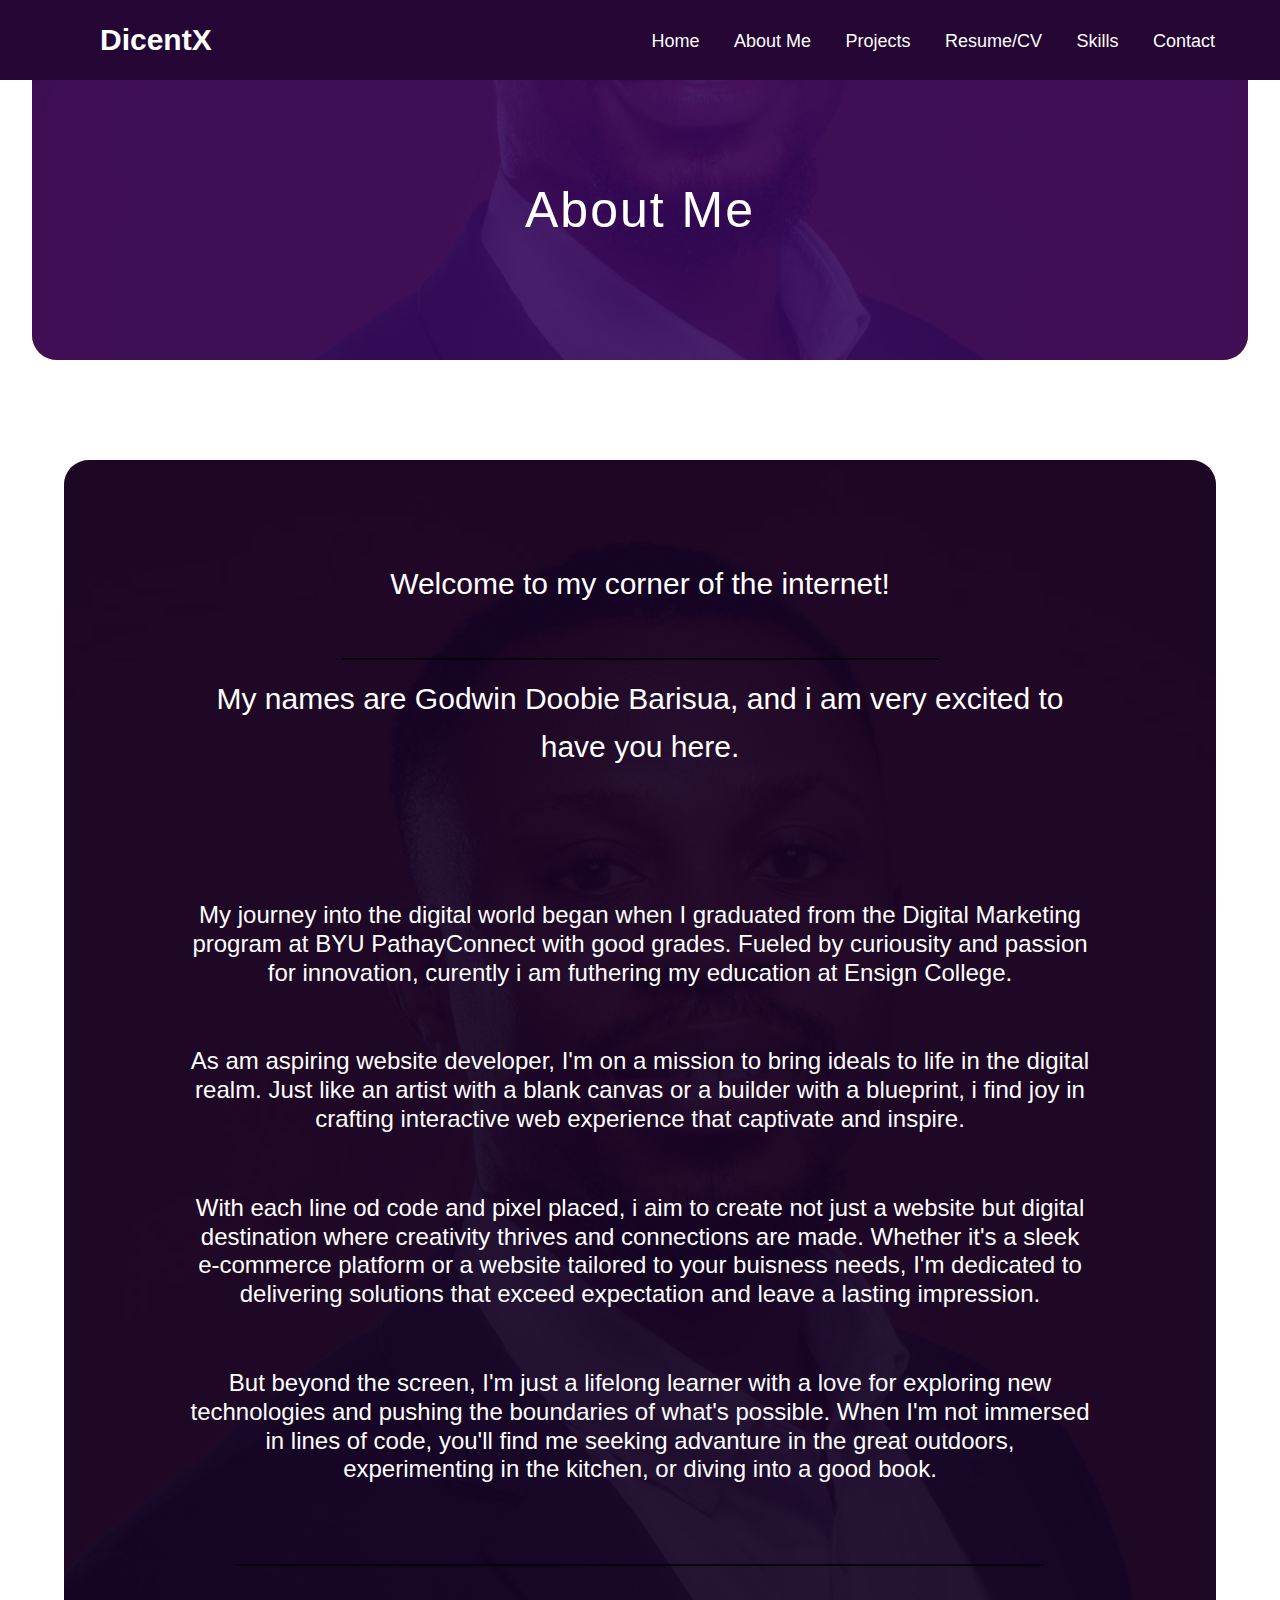
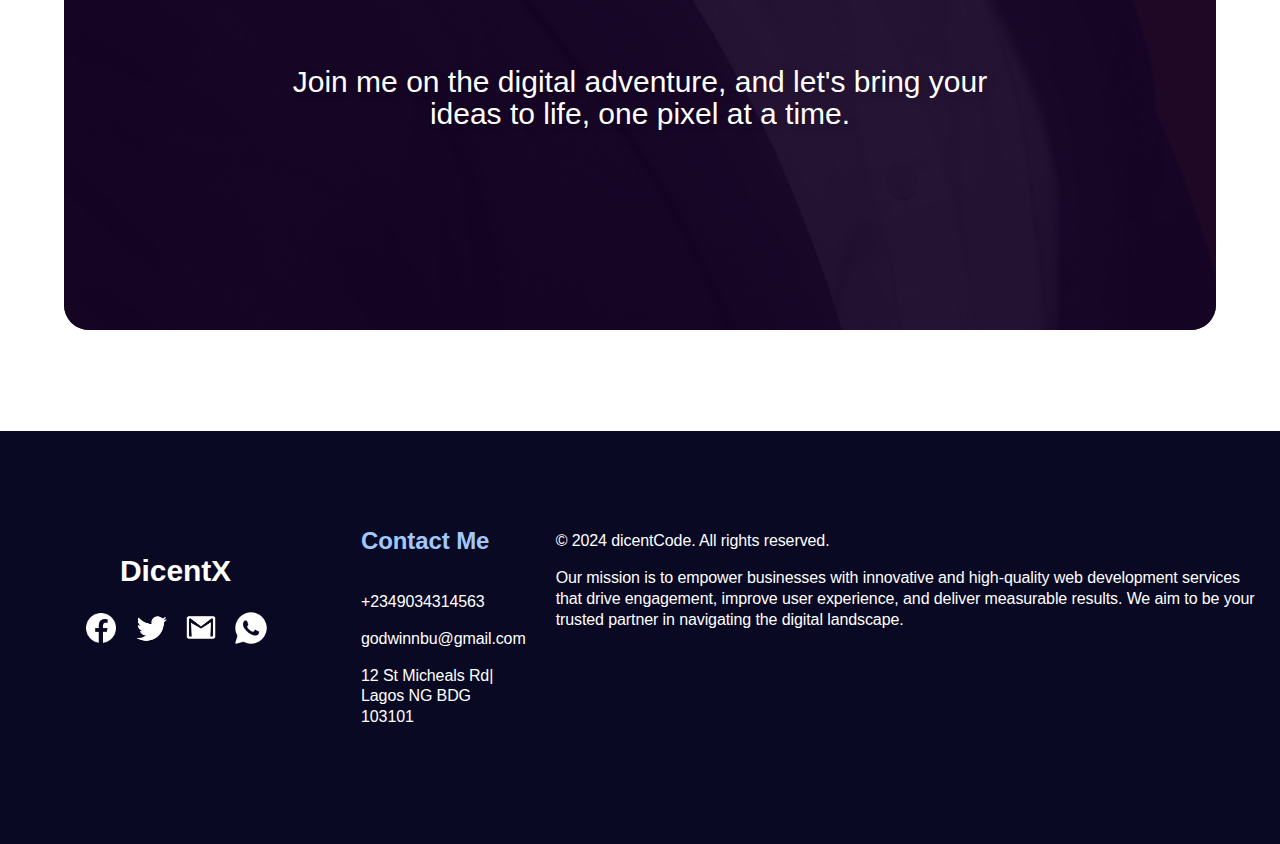
<file: about me.html>
<!DOCTYPE html>
<html lang="en">
<head>
    <meta charset="UTF-8">
    <meta name="viewport" content="width=device-width, initial-scale=1.0">
    <link rel="stylesheet" href="styles.css">
    <title>About Me</title>
</head>
<body>
    <nav>
        <input type="checkbox" id="check">
        <label for="check">
          <img src="images/icons8-menu-50.png" class="checkbtn">
        </label>
        
        <label class="logo">DicentX</label>
        <ul class="menu active">
          <li class="nav-menu">
            <a href="index.html">Home</a>
          </li>
          <li class="nav-menu">
            <a href="about me.html">About Me</a>
          </li>
          <li class="nav-menu">
            <a href="portfolio.html">Projects</a>
          </li>
          <li class="nav-menu">
            <a href="resume.html">Resume/CV</a>
          </li>
          <li class="nav-menu">
            <a href="skills.html">Skills</a>
          </li>
          <li class="nav-menu">
            <a href="contacts.html">Contact</a>
          </li>
        </ul>
      </nav>
      <div id="about-heading">
        <div class="overlay">
            <h1>About Me</h1>
        </div>
      </div>
      <div id="about-me-text">
        <div class="overlay">
            <div class="about-hero">
                <h5>Welcome to my corner of the internet!<br><hr>My names are Godwin Doobie Barisua, and i am very excited to have you here.</h5>
                
            </div>
            <div class="about-child">
                <p>My journey into the digital world began when I graduated from the Digital Marketing program at BYU PathayConnect with good grades. Fueled by curiousity and passion for innovation, curently i am futhering my education at Ensign College.</p>
                <p>As am aspiring website developer, I'm on a mission to bring ideals to life in the digital realm. Just like an artist with a blank canvas or a builder with a blueprint, i find joy in crafting interactive web experience that captivate and inspire.</p>
                <p>With each line od code and pixel placed, i aim to create not just a website but digital destination where creativity thrives and connections are made. Whether it's a sleek e-commerce platform or a website tailored to your buisness needs, I'm dedicated to delivering solutions that exceed expectation and leave a lasting impression.</p>
                <p>But beyond the screen, I'm just a lifelong learner with a love for exploring new technologies and pushing the boundaries of what's possible. When I'm not immersed in lines of code, you'll find me seeking advanture in the great outdoors, experimenting in the kitchen, or diving into a good book.</p>
                <hr>
                <h5>Join me on the digital adventure, and let's bring your ideas to life, one pixel at a time.</h5>
            </div>
        </div>
      </div>
      <footer id="Contact">
        <div class="foot-case first">
          <label class="logo foot-logo">DicentX</label>
          <ul>
            <li>
              <a href="https://web.facebook.com/profile.php?id=100074718063297"><img class="foot-icon" src="images/icons8-facebook-50.png" alt="facebook logo"></a>
            </li>
            <li>
              <a href="https://x.com/Factorstarblog"><img class="foot-icon" src="images/icons8-twitter-64.png" alt="twitter logo"></a>
            </li>
            <li>
              <a href="godwinnbu@gmail.com"><img class="foot-icon" src="images/icons8-gmail-64.png" al="gmail icon"></a>
            </li>
            <li>
              <a href="https://wa.me/+2349034314563"><img class="foot-icon" src="images/icons8-whatsapp-50.png" alt="whatsApp logo"></a>
            </li>
          </ul>
        </div>
        <div class="foot-case">
          <h5>Contact Me</h5>
          <p>+2349034314563</p>
          <p>godwinnbu@gmail.com</p>
          <p>12 St Micheals Rd| Lagos NG BDG 103101</p>
          </div>
        <div class="foot-case">
          <p>&copy; 2024 dicentCode. All rights reserved.</p>
          <p>Our mission is to empower businesses with innovative and high-quality web development services that drive engagement, improve user experience, and deliver measurable results. We aim to be your trusted partner in navigating the digital landscape.</p>
        </div>
      </footer>
</body>
</html>
</file>
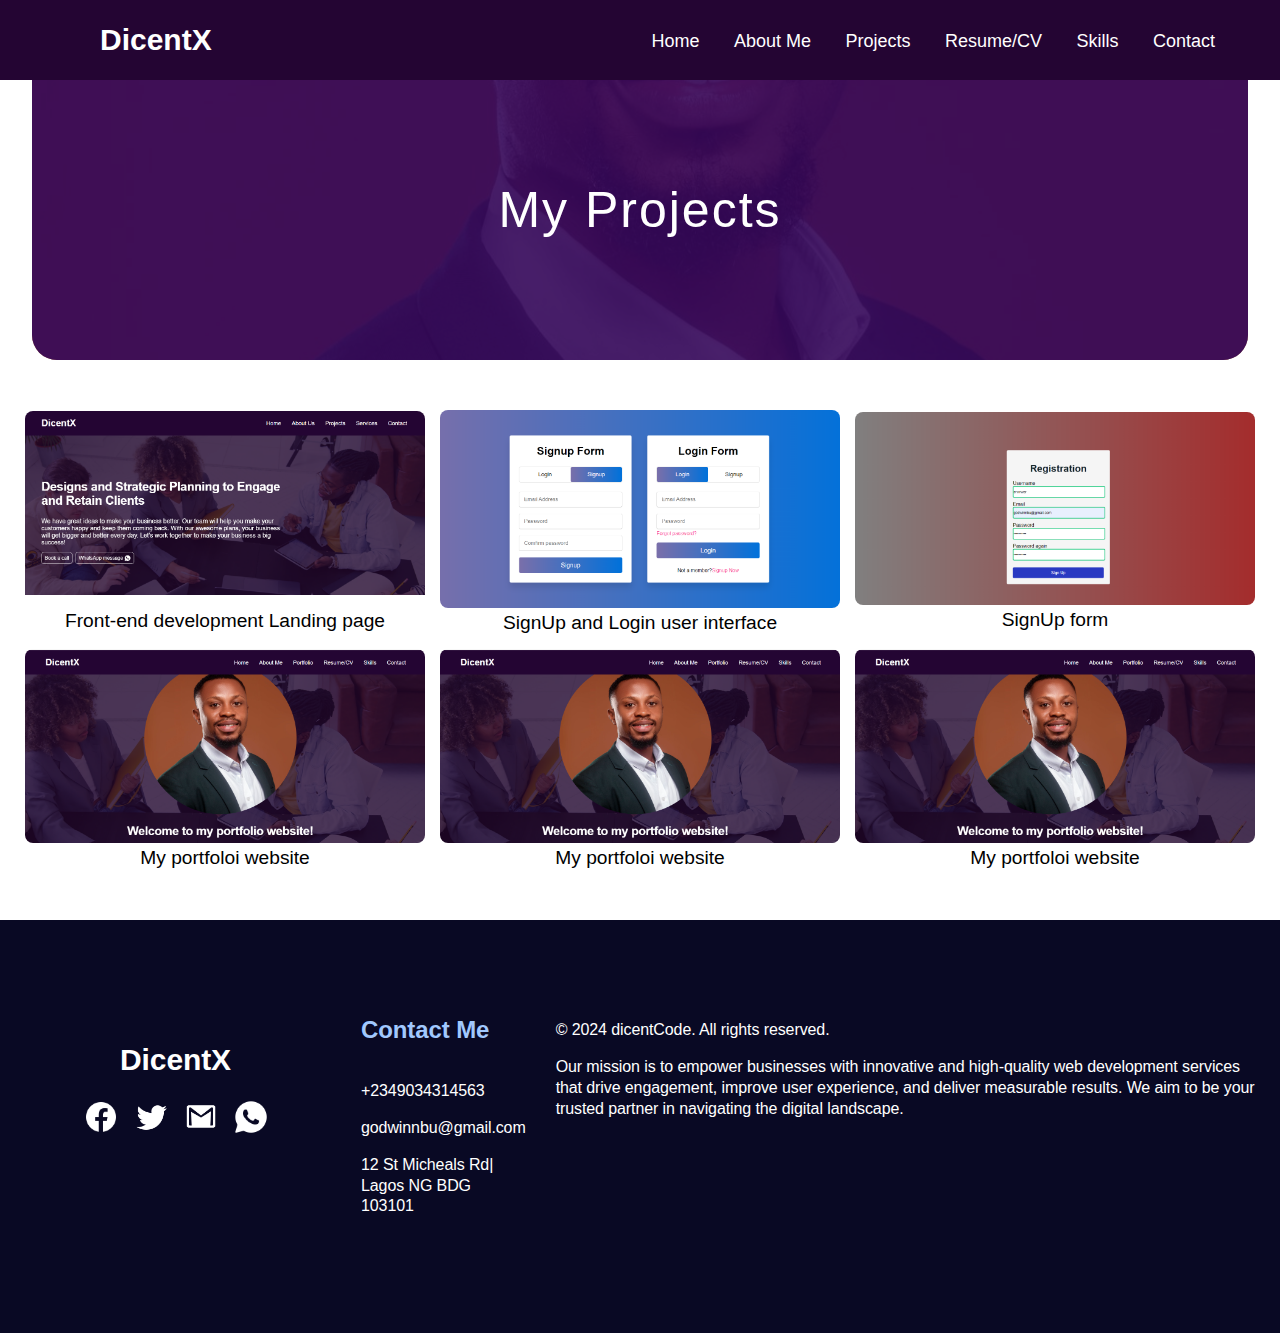
<file: portfolio.html>
<!DOCTYPE html>
<html lang="en">
<head>
    <meta charset="UTF-8">
    <meta name="viewport" content="width=device-width, initial-scale=1.0">
    <link rel="stylesheet" href="styles.css">
    <title>About Me</title>
</head>
<body>
    <nav>
        <input type="checkbox" id="check">
        <label for="check">
          <img src="images/icons8-menu-50.png" class="checkbtn">
        </label>
        
        <label class="logo">DicentX</label>
        <ul class="menu active">
          <li class="nav-menu">
            <a href="index.html">Home</a>
          </li>
          <li class="nav-menu">
            <a href="about me.html">About Me</a>
          </li>
          <li class="nav-menu">
            <a href="portfolio.html">Projects</a>
          </li>
          <li class="nav-menu">
            <a href="resume.html">Resume/CV</a>
          </li>
          <li class="nav-menu">
            <a href="skills.html">Skills</a>
          </li>
          <li class="nav-menu">
            <a href="contacts.html">Contact</a>
          </li>
        </ul>
      </nav>
      <div id="about-heading">
        <div class="overlay">
            <h1>My Projects
            </h1>
        </div>
      </div>
      <div class="my-portfolio">
        <div>
            <div class="web-project">
                <img class="image" src="images/DicentX website.png" alt="dicentX project">
            </div>
            <p>Front-end development Landing page</p>
        </div>
        <div>
            <div class="web-project">
                <img class="image" src="images/singin and login.png" alt="dicentX project">
            </div>
            <p>SignUp and Login user interface</p>
        </div>
        <div>
            <div class="web-project">
                <img class="image" src="images/SignUp Form.png" alt="dicentX project">
            </div>
            <p>SignUp form</p>
        </div>
        <div>
            <div class="web-project">
                <img class="image" src="images/my port.png" alt="dicentX project">
            </div>
            <p>My portfoloi website</p>
        </div>
        <div>
            <div class="web-project">
                <img class="image" src="images/my port.png" alt="dicentX project">
            </div>
            <p>My portfoloi website</p>
        </div>
        <div>
            <div class="web-project">
                <img class="image" src="images/my port.png" alt="dicentX project">
            </div>
            <p>My portfoloi website</p>
        </div>
      </div>
      
      <footer id="Contact">
        <div class="foot-case first">
          <label class="logo foot-logo">DicentX</label>
          <ul>
            <li>
              <a href="https://web.facebook.com/profile.php?id=100074718063297"><img class="foot-icon" src="images/icons8-facebook-50.png" alt="facebook logo"></a>
            </li>
            <li>
              <a href="https://x.com/Factorstarblog"><img class="foot-icon" src="images/icons8-twitter-64.png" alt="twitter logo"></a>
            </li>
            <li>
              <a href="mailto:godwinnbu@gmail.com"><img class="foot-icon" src="images/icons8-gmail-64.png" al="gmail icon"></a>
            </li>
            <li>
              <a href="https://wa.me/+2349034314563"><img class="foot-icon" src="images/icons8-whatsapp-50.png" alt="whatsApp logo"></a>
            </li>
          </ul>
        </div>
        <div class="foot-case">
          <h5>Contact Me</h5>
          <p>+2349034314563</p>
          <p>godwinnbu@gmail.com</p>
          <p>12 St Micheals Rd| Lagos NG BDG 103101</p>
          </div>
        <div class="foot-case">
          <p>&copy; 2024 dicentCode. All rights reserved.</p>
          <p>Our mission is to empower businesses with innovative and high-quality web development services that drive engagement, improve user experience, and deliver measurable results. We aim to be your trusted partner in navigating the digital landscape.</p>
        </div>
      </footer>
</body>
</html>
</file>
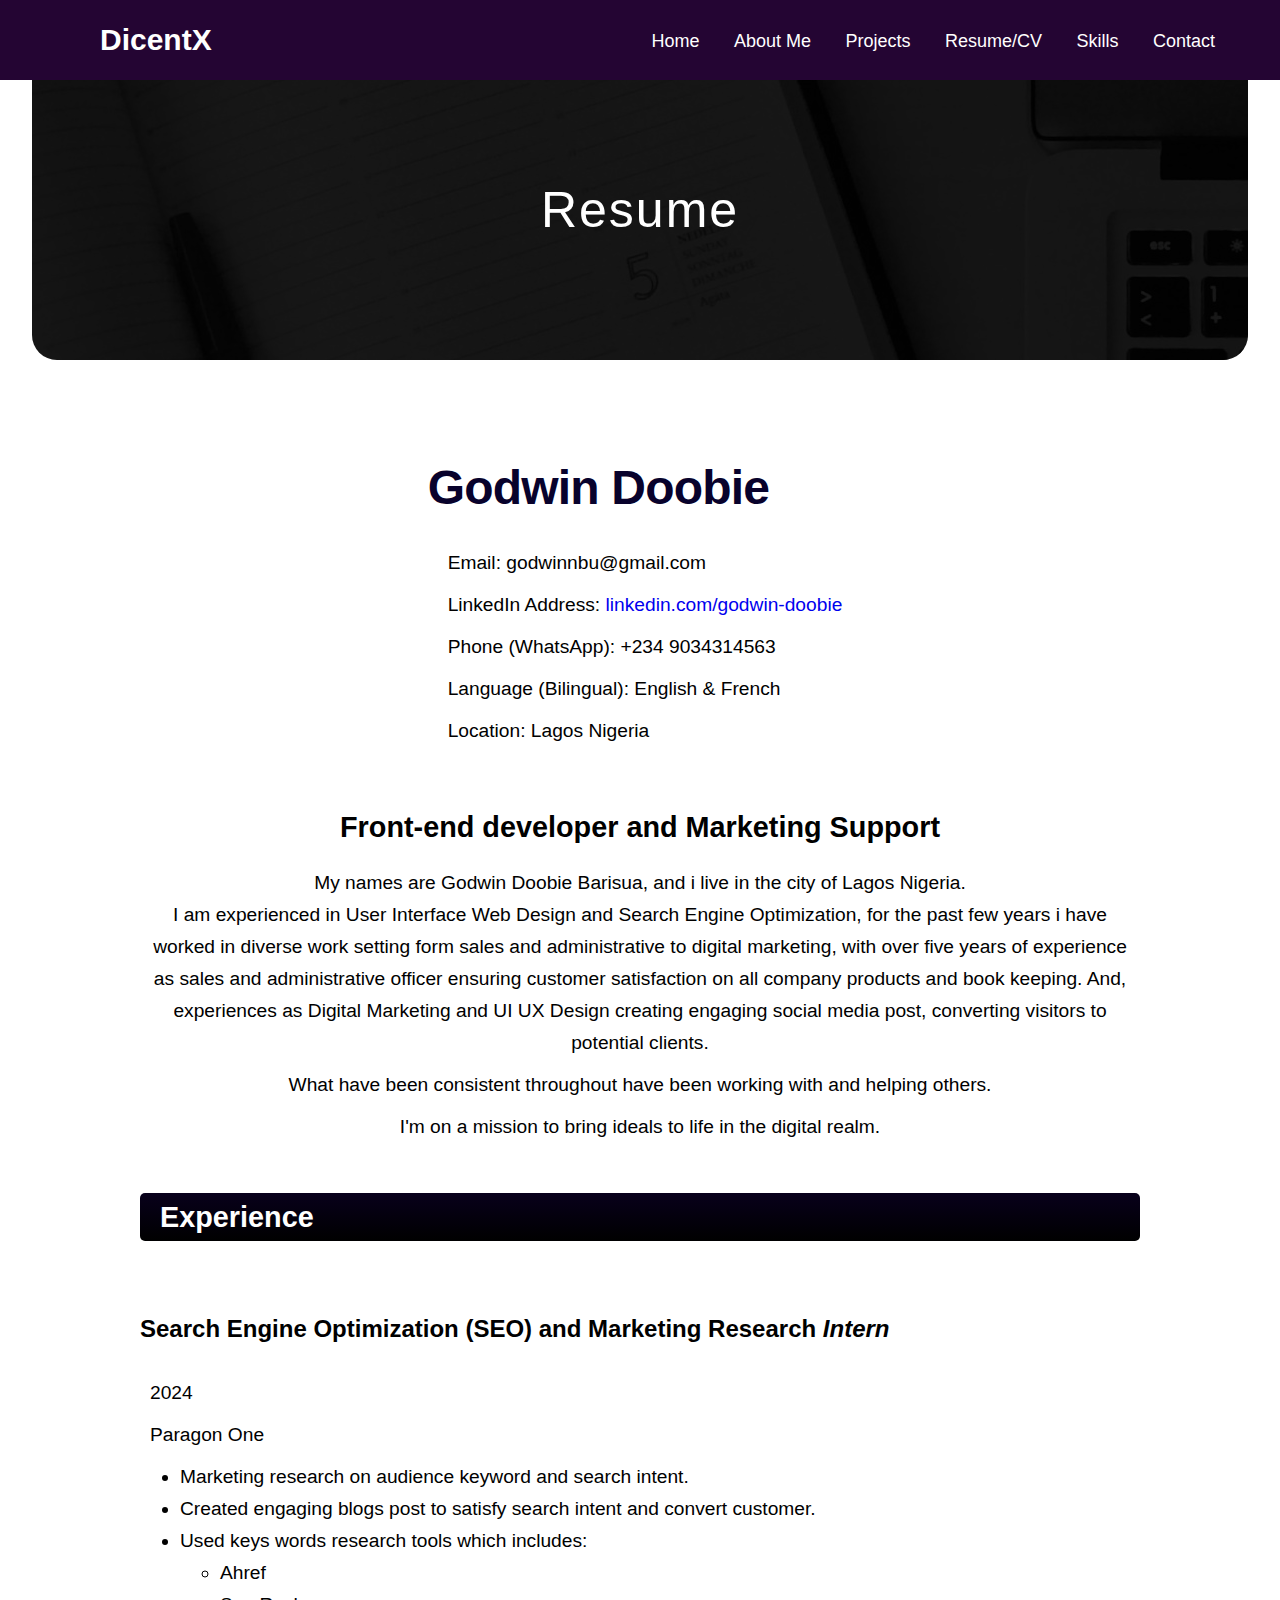
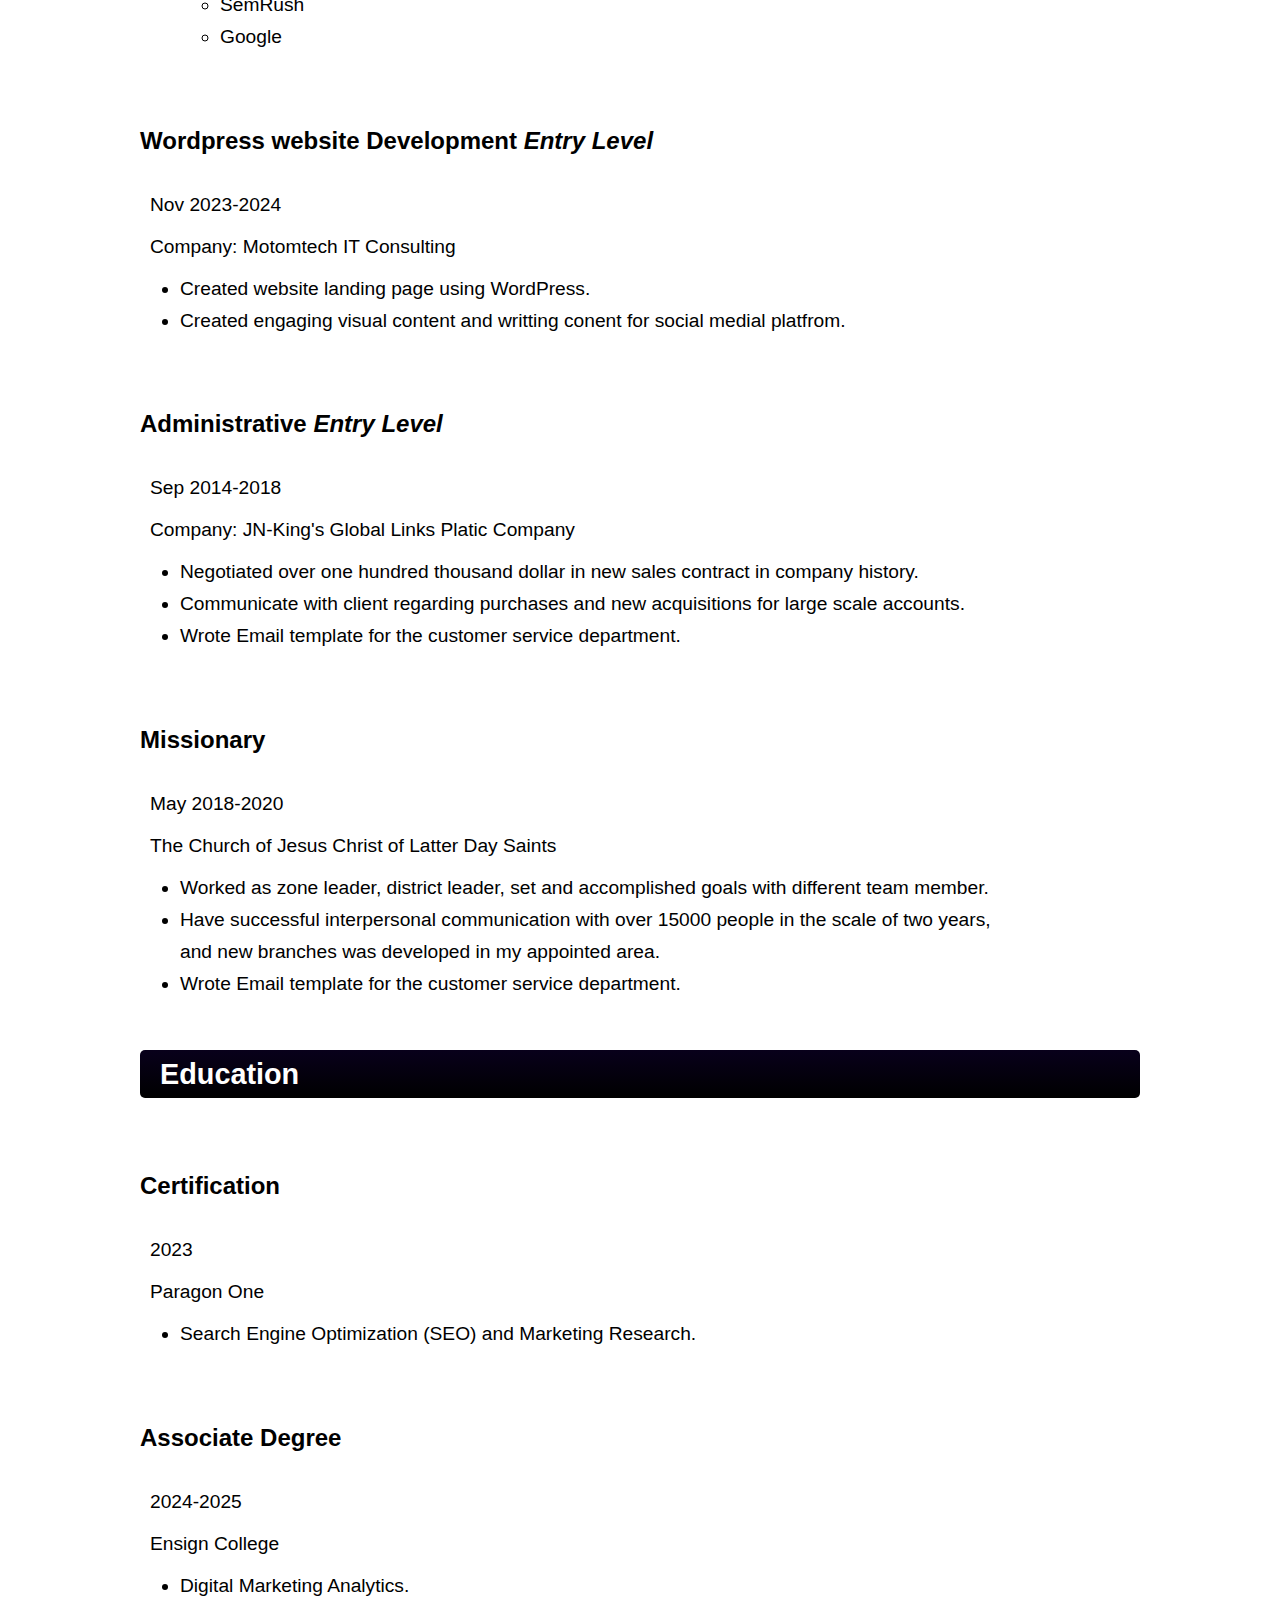
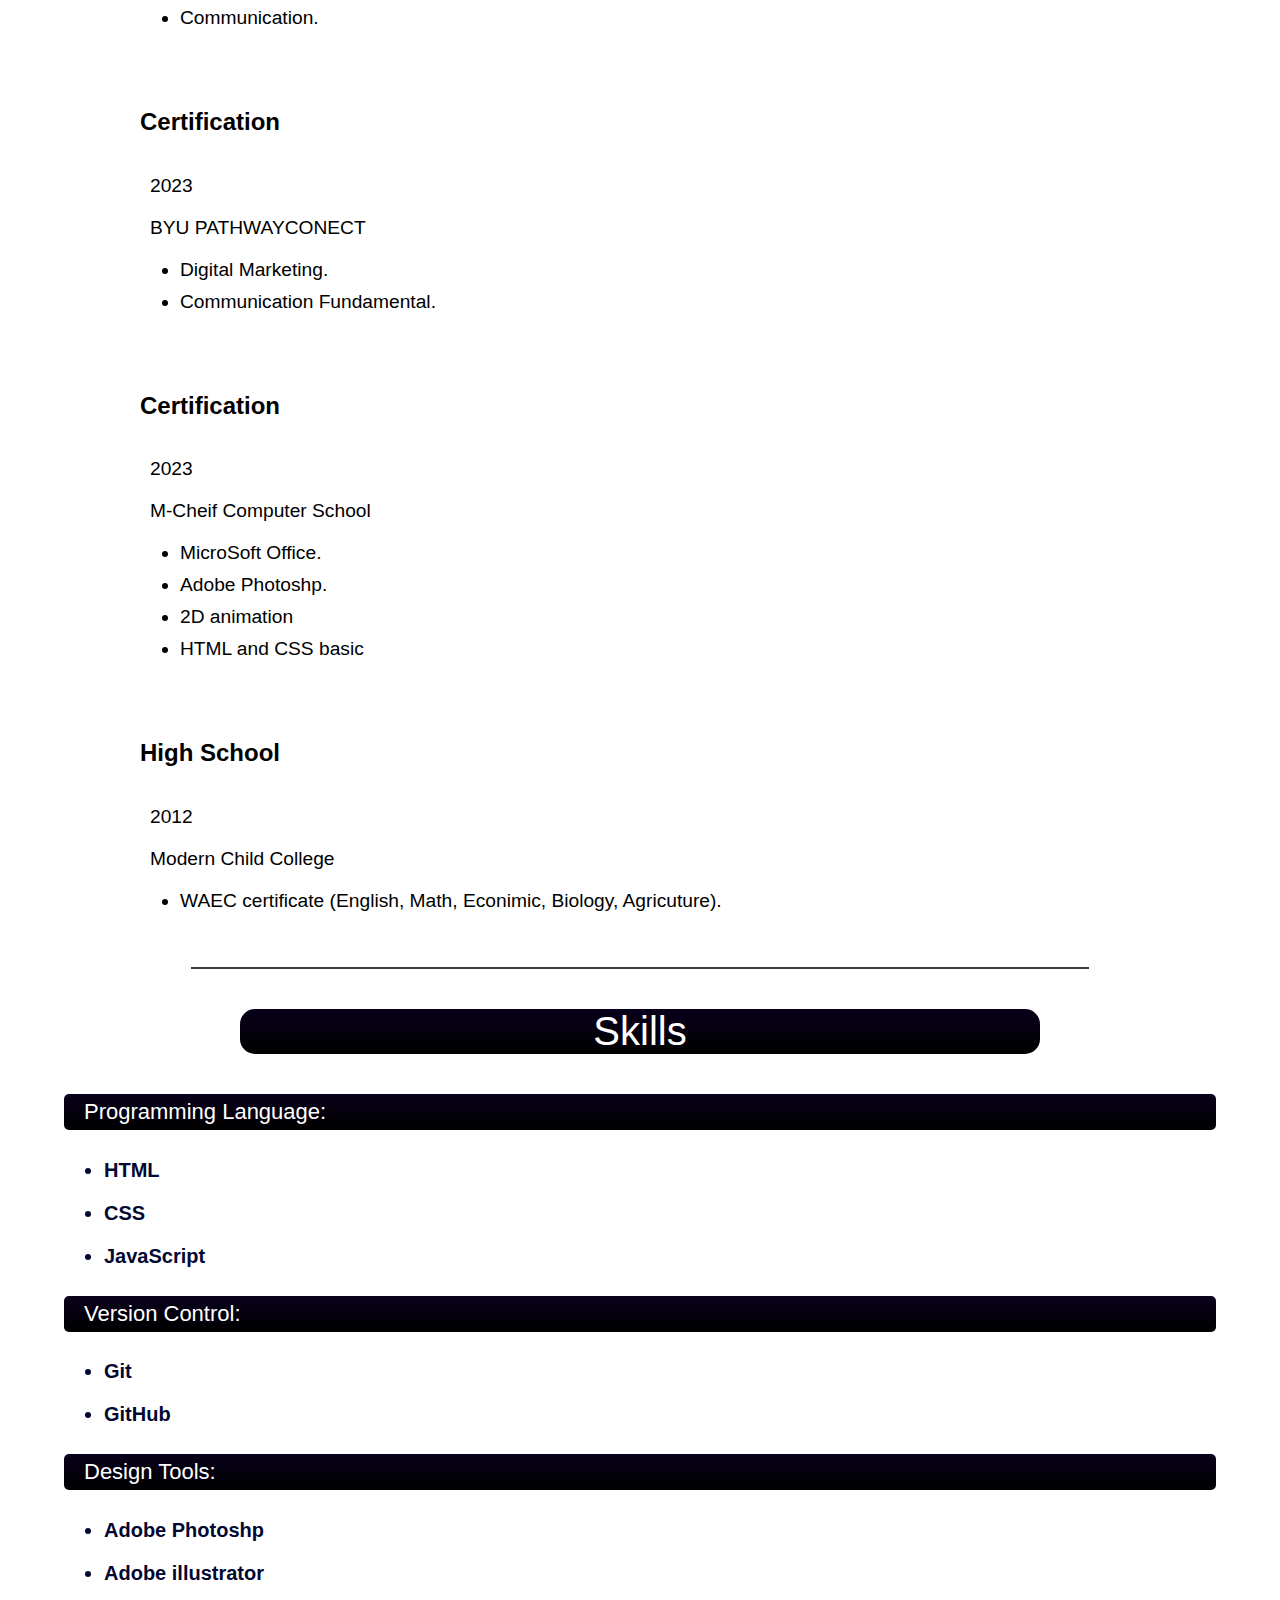
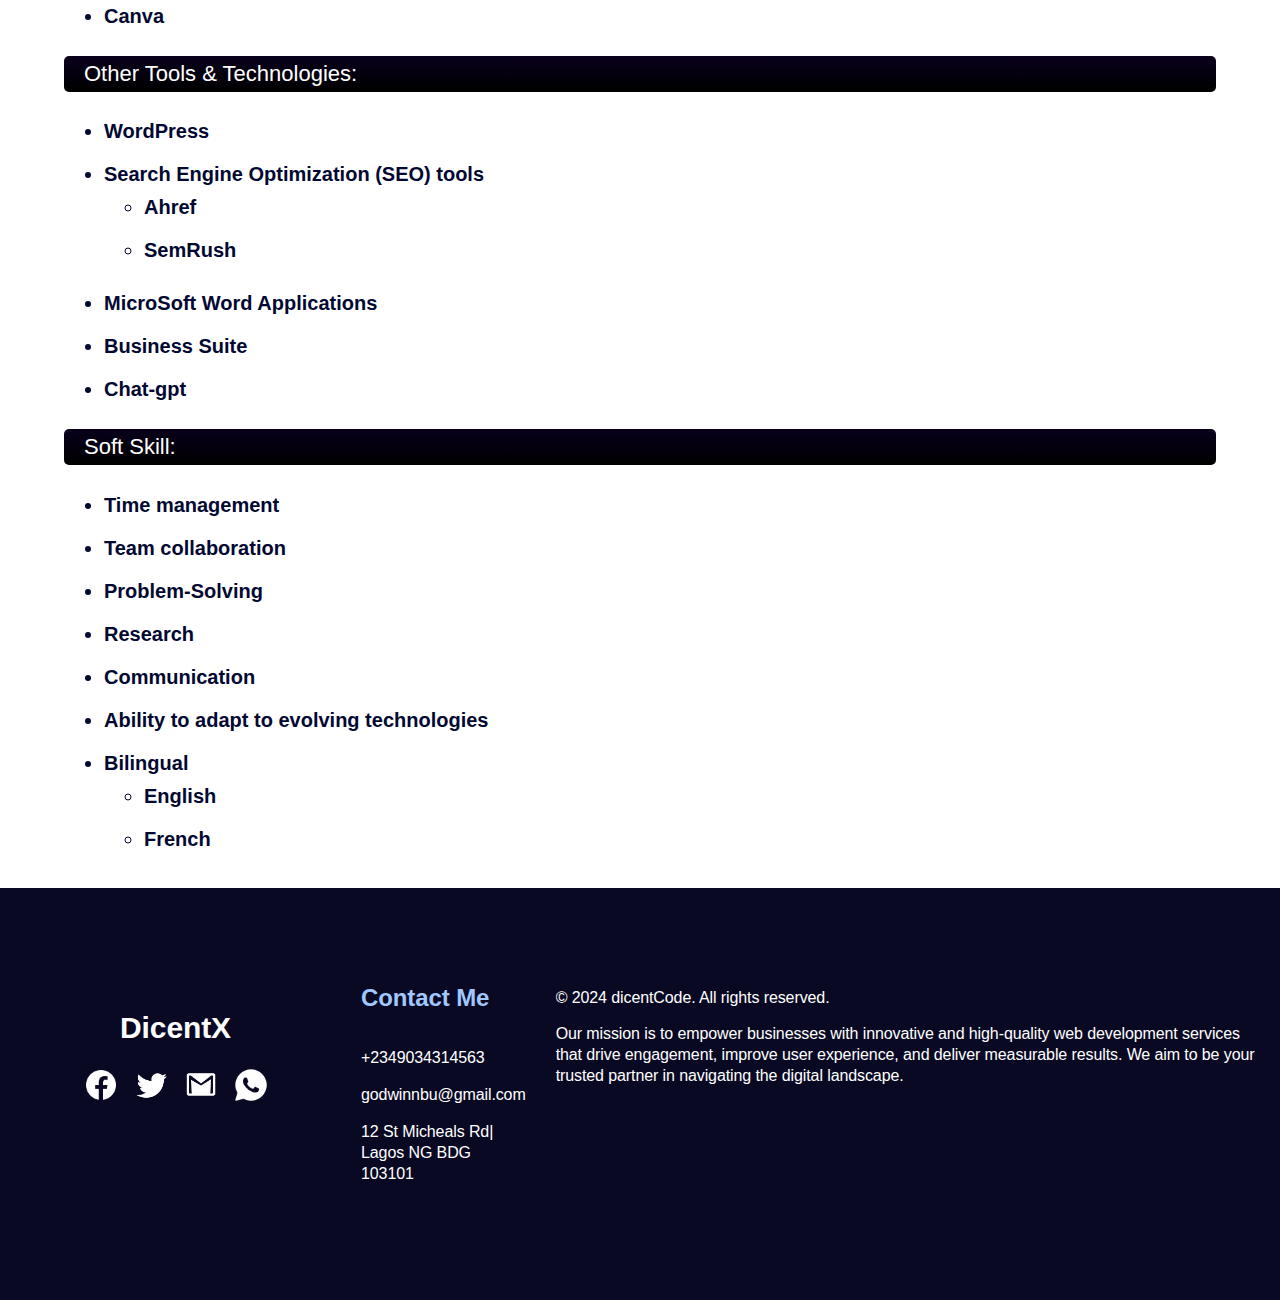
<file: resume.html>
<!DOCTYPE html>
<html lang="en">
<head>
    <meta charset="UTF-8">
    <meta name="viewport" content="width=device-width, initial-scale=1.0">
    <link rel="stylesheet" href="styles.css">
    <title>Resume</title>
</head>
<body>
    <nav>
        <input type="checkbox" id="check">
        <label for="check">
          <img src="images/icons8-menu-50.png" class="checkbtn">
        </label>
        
        <label class="logo">DicentX</label>
        <ul class="menu active">
          <li class="nav-menu">
            <a href="index.html">Home</a>
          </li>
          <li class="nav-menu">
            <a href="about me.html">About Me</a>
          </li>
          <li class="nav-menu">
            <a href="portfolio.html">Projects</a>
          </li>
          <li class="nav-menu">
            <a href="resume.html">Resume/CV</a>
          </li>
          <li class="nav-menu">
            <a href="skills.html">Skills</a>
          </li>
          <li class="nav-menu">
            <a href="contacts.html">Contact</a>
          </li>
        </ul>
      </nav>
      <div id="skill-heading">
        <div class="overlay">
            <h1>Resume</h1>
        </div>
      </div>
      <div id="my-resume">
        <div class="my-data">
            <h1>Godwin Doobie</h1>
            <p>Email: godwinnbu@gmail.com</p>
            <p>LinkedIn Address: <a href="http://linkedin.com/in/godwin-doobie-1a9830288">linkedin.com/godwin-doobie</a></p>
            <p>Phone (WhatsApp): +234 9034314563</p>
            <p>Language (Bilingual): English & French</p>
            <p>Location: Lagos Nigeria</p>
        </div>
        <div class="summary">
            <h2>Front-end developer and Marketing Support</h2>
            <p>My names are Godwin Doobie Barisua, and i live in the city of Lagos Nigeria.
                 <br> I am experienced in User Interface Web Design and Search Engine Optimization, for the past few years i have worked in diverse work setting form sales and administrative to digital marketing, with over five years of experience as sales and administrative officer ensuring customer satisfaction on all company products and book keeping. And, experiences as Digital Marketing and UI UX Design creating engaging social media post, converting visitors to potential clients.</p>
            <p>What have been consistent throughout have been working with and helping others.</p>
            <p>I'm on a mission to bring ideals to life in the digital realm.</p>
        </div>
        <div class="experience">
            <h3>Experience</h3>
            <h4>Search Engine Optimization (SEO) and Marketing Research <i>Intern</i></h4>
            <p>2024</p>
            <p>Paragon One </p>
            <ul>
                <li>Marketing research on audience keyword and search intent.</li>
                <li>Created engaging blogs post to satisfy search intent and convert customer.</li>
                <li>Used keys words research tools which includes: <ul>
                    <li>Ahref</li>
                    <li>SemRush</li>
                    <li>Google</li>
                </ul></li>
            </ul>


            <h4>Wordpress website Development <i>Entry Level</i></h4>
            <p>Nov 2023-2024</p>
            <p>Company: Motomtech IT Consulting</p>
            <ul>
                <li>Created website landing page using WordPress.</li>
                <li>Created engaging visual content and writting conent for social medial platfrom.</li>
            </ul>


            <h4>Administrative <i>Entry Level</i></h4>
            <p>Sep 2014-2018</p>
            <p>Company: JN-King's Global Links Platic Company</p>
            <ul>
                <li>Negotiated over one hundred thousand dollar in new sales contract in company history.</li>
                <li>Communicate with client regarding purchases and new acquisitions for large scale accounts.</li>
                <li>Wrote Email template for the customer service department.</li>
            </ul>


            <h4>Missionary</h4>
            <p>May 2018-2020</p>
            <p>The Church of Jesus Christ of Latter Day Saints</p>
            <ul>
                <li>Worked as zone leader, district leader, set and accomplished goals with different team member.</li>
                <li>Have successful interpersonal communication with over 15000 people in the scale of two years, <br>and new branches was developed in my appointed area.</li>
                <li>Wrote Email template for the customer service department.</li>
            </ul>
        </div>
        <div class="experience">
            <h3>Education</h3>
            <h4>Certification</h4>
            <p>2023</p>
            <p>Paragon One</p>
            <ul>
                <li>Search Engine Optimization (SEO) and Marketing Research.</li>
            </ul>


            <h4>Associate Degree</h4>
            <p>2024-2025</p>
            <p>Ensign College</p>
            <ul>
                <li>Digital Marketing Analytics.</li>
                <li>Communication.</li>
            </ul>


            <h4>Certification</h4>
            <p>2023</p>
            <p>BYU PATHWAYCONECT</p>
            <ul>
                <li>Digital Marketing.</li>
                <li>Communication Fundamental.</li>
            </ul>


            <h4>Certification</h4>
            <p>2023</p>
            <p>M-Cheif Computer School</p>
            <ul>
                <li>MicroSoft Office.</li>
                <li>Adobe Photoshp.</li>
                <li>2D animation</li>
                <li>HTML and CSS basic</li>
            </ul>
            <h4>High School</h4>
            <p>2012</p>
            <p>Modern Child College</p>
            <ul>
                <li>WAEC certificate (English, Math, Econimic, Biology, Agricuture).</li>
            </ul>
        </div>
      </div>
      <hr>

      <div class="cv-skill">
        <p>Skills</p>
      </div>



      <div class="my-skills">
        <div class="skill">
            <h2>Programming Language:</h2>
            <Ul>
                <li>HTML</li>
                <li>CSS</li>
                <li>JavaScript</li>
            </Ul>
        </div>
        <div class="skill">
          <h2>Version Control:</h2>
          <Ul>
              <li>Git</li>
              <li>GitHub</li>
          </Ul>
        </div>
        <div class="skill">
          <h2>Design Tools:</h2>
          <Ul>
            <li>Adobe Photoshp</li>
            <li>Adobe illustrator</li>
            <li>Canva</li>
          </Ul>
        </div>
        <div class="skill">
          <h2>Other Tools & Technologies:</h2>
          <Ul>
            <li>WordPress</li>
            <li>Search Engine Optimization (SEO) tools
              <ul>
                <li>Ahref</li>
                <li>SemRush</li>
              </ul>
            </li>
            <li>MicroSoft Word Applications</li>
            <li>Business Suite</li>
            <li>Chat-gpt</li>
           </Ul>
        </div>
        <div class="skill">
          <h2>Soft Skill:</h2>
          <Ul>
            <li>Time management</li>
            <li>Team collaboration</li>
            <li>Problem-Solving</li>
            <li>Research</li>
            <li>Communication</li>
            <li>Ability to adapt to evolving technologies</li>
            <li>Bilingual
              <ul>
                <li>English</li>
                <li>French</li>
              </ul>
            </li>
           </Ul>
        </div>
    </div>
      <footer id="Contact">
        <div class="foot-case first">
          <label class="logo foot-logo">DicentX</label>
          <ul>
            <li>
              <a href="https://web.facebook.com/profile.php?id=100074718063297"><img class="foot-icon" src="images/icons8-facebook-50.png" alt="facebook logo"></a>
            </li>
            <li>
              <a href="https://x.com/Factorstarblog"><img class="foot-icon" src="images/icons8-twitter-64.png" alt="twitter logo"></a>
            </li>
            <li>
              <a href="godwinnbu@gmail.com"><img class="foot-icon" src="images/icons8-gmail-64.png" al="gmail icon"></a>
            </li>
            <li>
              <a href="https://wa.me/+2349034314563"><img class="foot-icon" src="images/icons8-whatsapp-50.png" alt="whatsApp logo"></a>
            </li>
          </ul>
        </div>
        <div class="foot-case">
          <h5>Contact Me</h5>
          <p>+2349034314563</p>
          <p>godwinnbu@gmail.com</p>
          <p>12 St Micheals Rd| Lagos NG BDG 103101</p>
          </div>
        <div class="foot-case">
          <p>&copy; 2024 dicentCode. All rights reserved.</p>
          <p>Our mission is to empower businesses with innovative and high-quality web development services that drive engagement, improve user experience, and deliver measurable results. We aim to be your trusted partner in navigating the digital landscape.</p>
        </div>
      </footer>
</body>
</html>
</file>
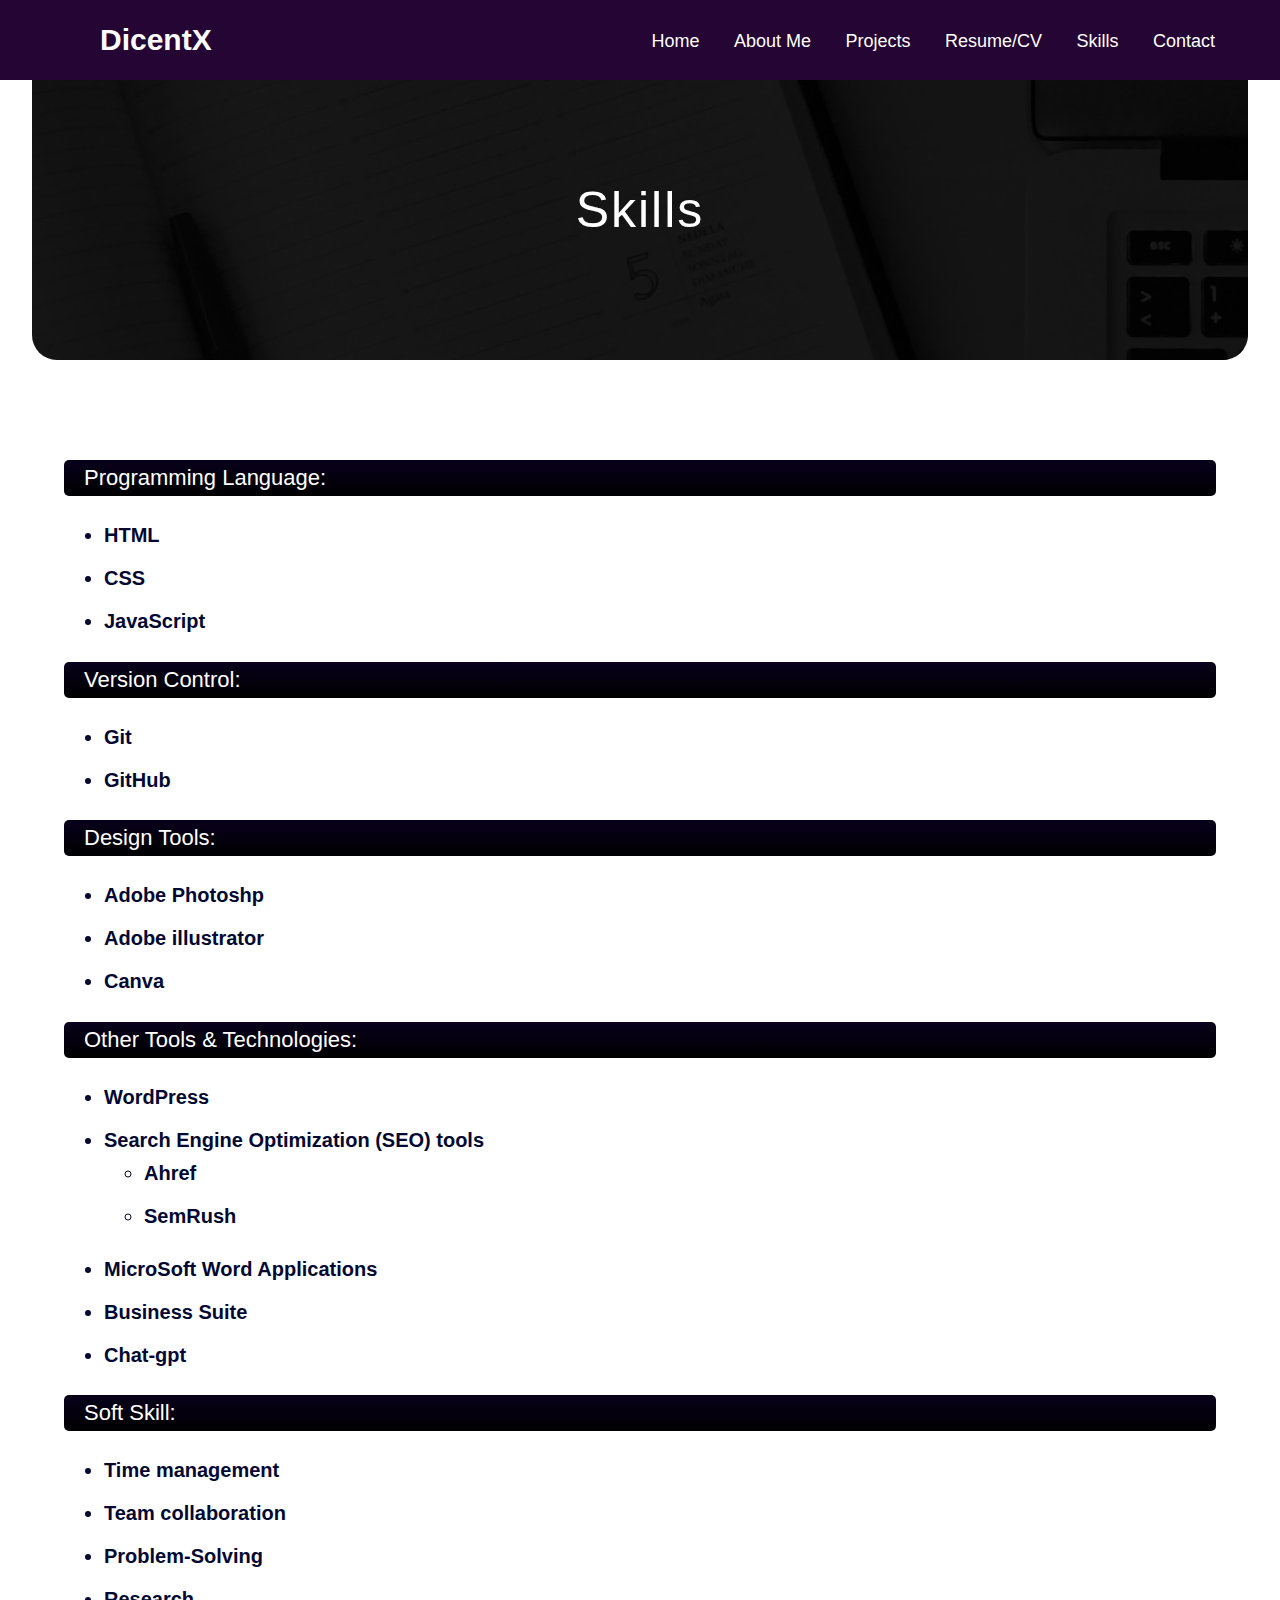
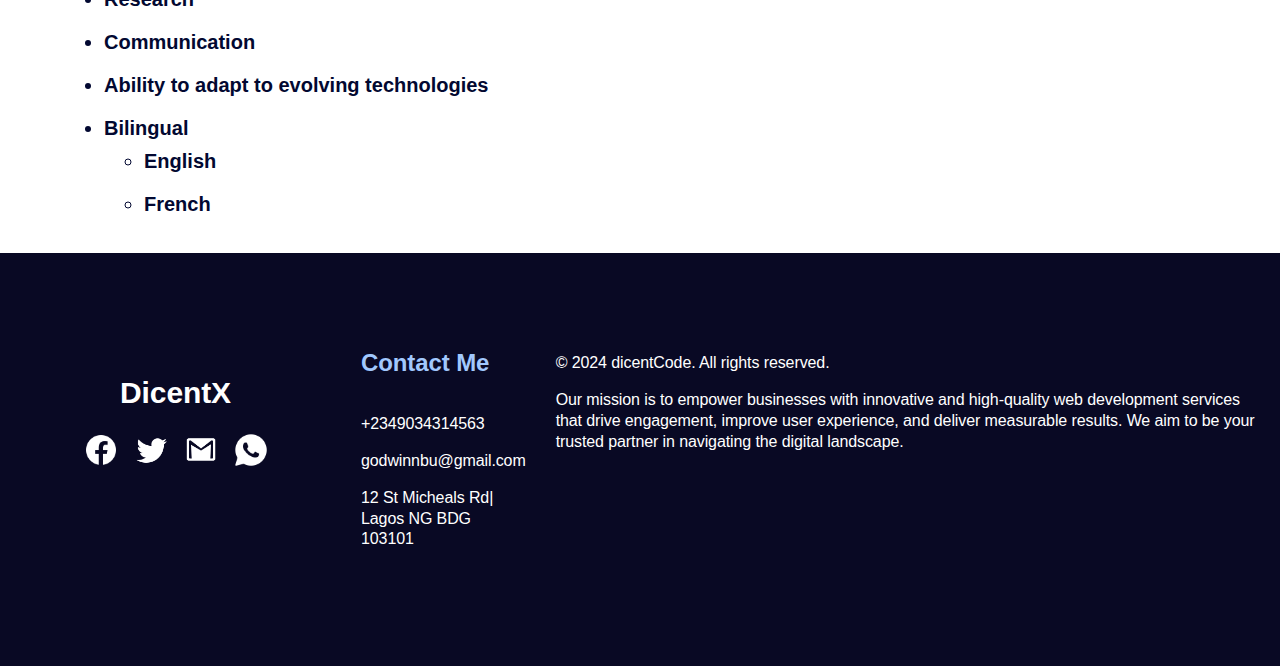
<file: skills.html>
<!DOCTYPE html>
<html lang="en">
<head>
    <meta charset="UTF-8">
    <meta name="viewport" content="width=device-width, initial-scale=1.0">
    <link rel="stylesheet" href="styles.css">
    <title>Skills</title>
</head>
<body>
    <nav>
        <input type="checkbox" id="check">
        <label for="check">
          <img src="images/icons8-menu-50.png" class="checkbtn">
        </label>
        
        <label class="logo">DicentX</label>
        <ul class="menu active">
          <li class="nav-menu">
            <a href="index.html">Home</a>
          </li>
          <li class="nav-menu">
            <a href="about me.html">About Me</a>
          </li>
          <li class="nav-menu">
            <a href="portfolio.html">Projects</a>
          </li>
          <li class="nav-menu">
            <a href="resume.html">Resume/CV</a>
          </li>
          <li class="nav-menu">
            <a href="skills.html">Skills</a>
          </li>
          <li class="nav-menu">
            <a href="contacts.html">Contact</a>
          </li>
        </ul>
      </nav>
      <div id="skill-heading">
        <div class="overlay">
            <h1>Skills</h1>
        </div>
      </div>
      <div class="my-skills">
        <div class="skill">
            <h2>Programming Language:</h2>
            <Ul>
                <li>HTML</li>
                <li>CSS</li>
                <li>JavaScript</li>
            </Ul>
        </div>
        <div class="skill">
          <h2>Version Control:</h2>
          <Ul>
              <li>Git</li>
              <li>GitHub</li>
          </Ul>
        </div>
        <div class="skill">
          <h2>Design Tools:</h2>
          <Ul>
            <li>Adobe Photoshp</li>
            <li>Adobe illustrator</li>
            <li>Canva</li>
          </Ul>
        </div>
        <div class="skill">
          <h2>Other Tools & Technologies:</h2>
          <Ul>
            <li>WordPress</li>
            <li>Search Engine Optimization (SEO) tools
              <ul>
                <li>Ahref</li>
                <li>SemRush</li>
              </ul>
            </li>
            <li>MicroSoft Word Applications</li>
            <li>Business Suite</li>
            <li>Chat-gpt</li>
           </Ul>
        </div>
        <div class="skill">
          <h2>Soft Skill:</h2>
          <Ul>
            <li>Time management</li>
            <li>Team collaboration</li>
            <li>Problem-Solving</li>
            <li>Research</li>
            <li>Communication</li>
            <li>Ability to adapt to evolving technologies</li>
            <li>Bilingual
              <ul>
                <li>English</li>
                <li>French</li>
              </ul>
            </li>
           </Ul>
        </div>
    </div>
      <footer id="Contact">
        <div class="foot-case first">
          <label class="logo foot-logo">DicentX</label>
          <ul>
            <li>
              <a href="https://web.facebook.com/profile.php?id=100074718063297"><img class="foot-icon" src="images/icons8-facebook-50.png" alt="facebook logo"></a>
            </li>
            <li>
              <a href="https://x.com/Factorstarblog"><img class="foot-icon" src="images/icons8-twitter-64.png" alt="twitter logo"></a>
            </li>
            <li>
              <a href="mailto:godwinnbu@gmail.com"><img class="foot-icon" src="images/icons8-gmail-64.png" al="gmail icon"></a>
            </li>
            <li>
              <a href="https://wa.me/+2349034314563"><img class="foot-icon" src="images/icons8-whatsapp-50.png" alt="whatsApp logo"></a>
            </li>
          </ul>
        </div>
        <div class="foot-case">
          <h5>Contact Me</h5>
          <p>+2349034314563</p>
          <p>godwinnbu@gmail.com</p>
          <p>12 St Micheals Rd| Lagos NG BDG 103101</p>
          </div>
        <div class="foot-case">
          <p>&copy; 2024 dicentCode. All rights reserved.</p>
          <p>Our mission is to empower businesses with innovative and high-quality web development services that drive engagement, improve user experience, and deliver measurable results. We aim to be your trusted partner in navigating the digital landscape.</p>
        </div>
      </footer>
</body>
</html>
</file>
<file: styles.css>
body, html{
    margin: 0;
    padding: 0;
    font-family: 'inter', sans-serif;
    width: 100%;
}

nav {
    position: fixed;
    top: 0;
    left: 0;
    width: 100%;
    background-color: #240533;
    height: 80px;
    z-index: 999;
}
label.logo{
    font-size: 30px;
    font-weight: bolder;
    color: white;
    line-height: 80px;
    margin: 0 100px;
    
}
label.logo:hover{
    margin: 5px 100px;
    cursor: pointer;
}

nav ul{
    float: right;
    margin-right: 50px;
}

nav ul li {
    display: inline-block;
    line-height: 50px;
    margin: 0 15px;
}
nav ul li a {
    color: white;
    font-size: 18px;
    text-decoration: none;
}

nav ul li a:hover{
    color: #0d71fc;
    transition: .5s;
}

.checkbtn{
    float: right;
    margin-top: 20px;
    margin-right: 40px;
    width: 35px;
    height: 35px;
    cursor: pointer;
    display: none;

}
#check{
    display: none;
}

#main-banner{
    display: block;
    text-align: center;
    padding: 0 100px;
    padding-top: 30px;
    padding-bottom: 100px;
    margin-top: 60px;
    color: white;
    background-color: rgba(35, 3, 44, 0.74);
    position: relative;
    overflow: hidden;
}
#main-banner .welcome{
    display: flex;
}
#main-banner .myphoto{
    padding-top: 50px;
    display: flex;
    justify-content: center;
    align-items: center;
}

#main-banner .myphoto img{
    width: 500px;
    height: 500px;
    border-radius: 50%;
}

.main-video{
    position: absolute;
    top: 0;
    left: 0;
    width: 100%;
    height: 100%;
    object-fit: cover;
    z-index: -1;
}

h1{
    font-size: 40px;
    letter-spacing: -0.05rem;
    width: 100%;
    z-index: 1;
}

#main-banner p{
    position: inherit;
    font-size: 20px;
    width: 100%;
    z-index: 1;
}
/* skill page ...........................................................*/
#skill-heading{
    position: relative;
    background: url(images/skills.jpg);
    background-position: center;
    background-repeat: no-repeat;
    object-fit: fill;
    padding: 0;
    margin: 0 auto;
    margin-bottom: 100px;
    width: 95%;
    border-radius: 0 0 25px 25px;
    overflow: hidden;
    z-index: -3;
}

#skill-heading .overlay{
    position: inherit;
    background-color: rgba(0, 0, 0, 0.9);
    width: 100%;
    height: 40vh;
    justify-content: center;
    display: flex;
    align-items: center;
    text-align: center;
    z-index: -1;
}

#skill-heading .overlay h1{
    color: white;
    font-weight: 400;
    font-size: 50px;
    letter-spacing: 2px;
    padding-top: 60px;
}

.my-skills {
    padding: 0;
    margin: 0 auto;
    width: 90%;
}
.my-skills h2 {
    color: #fff;
    font-size: 22px;
    font-weight: 500;
    background: linear-gradient(rgb(8, 0, 27), rgb(0, 0, 0));
    border-radius: 5px;
    padding: 5px 20px ;
}
.my-skills ul li {
    font-size: 20px;
    font-weight: 600;
    padding: 10px 0;
    color: #020831;
   
}


/*..................................................................................*/

/* about page ...........................................................*/
#about-heading{
    position: relative;
    background: url(images/godwin.jpeg);
    background-size: cover;
    background-position: center;
    background-repeat: no-repeat;
    object-fit: fill;
    padding: 0;
    margin: 0 auto;
    width: 95%;
    border-radius: 0 0 25px 25px;
    overflow: hidden;
    z-index: -3;
}

#about-heading .overlay{
    position: inherit;
    background-color: rgba(53, 8, 90, 0.9);
    width: 100%;
    height: 40vh;
    justify-content: center;
    display: flex;
    align-items: center;
    text-align: center;
    z-index: -1;
}

#about-heading .overlay h1{
    color: white;
    font-weight: 400;
    font-size: 50px;
    letter-spacing: 2px;
    padding-top: 60px;
}

#about-me-text{
    display: flex;
    flex-direction: column;
    padding: 0;
    margin: 100px auto;
    width: 90%;
    background: url(images/godwin.jpeg);
    background-position: center;
    background-repeat: no-repeat;
    background-size: cover;
    object-fit: cover;
    border-radius: 25px;
    overflow: hidden;
    color: white;
    text-align: center;
    z-index: -3;
}

#about-me-text .overlay{
    position: inherit;
    background-color: rgba(22, 3, 37, 0.932);
    padding-bottom: 100px;
    z-index: 1;
}

#about-me-text .about-hero h5{
    color: white;
    font-size: 30px;
    font-weight: 200;
    margin: 100px auto;
    z-index: 3;
    max-width: 850px;
    line-height: 3rem;
}

.about-child h5{
    color: #ffffff;
    font-size: 30px;
    font-weight: 200;
    margin: 100px auto;
    z-index: 3;
    max-width: 750px;
    line-height: 2rem;
    text-shadow: 5px 2px 9px rgba(0, 0, 0, 0.2)
}

#about-me-text .overlay p {
    margin: 0 auto;
    padding: 30px 0;
    max-width: 900px;
    font-size: 1.5rem;
    line-height: 1.8rem;

}

#about-me-text hr {
    width: 75%;
    border: -0.5em solid;
}

/*...................................................................*/

/*my portfolio.............................................................................*/

.my-portfolio {
    position: relative;
    margin: 0 auto;
    padding: 50px 0;
    gap: 15px;
    display: flex;
    flex-wrap: wrap;
    text-align: center;
    justify-content: center;
    align-items: center;
}
.web-project {
    margin: 0;
    padding: 0;
    padding-bottom: 0;
    margin-bottom: 0;
}

.web-project img.image {
    max-width: 400px;
    max-height: 200px;
    object-fit: fill;
    border-radius: 8px;
    margin: 0;
    padding: 0;
}

.my-portfolio p {
    margin: 0;
    padding: 0;
    font-size: 1.2rem;
    transition: .5s;
} 
.my-portfolio p:hover {
    color: #0082e6;
    text-decoration: wavy;
    cursor: pointer;
} 

/*.......................................................................................*/

#my-resume {
    display: block;
    justify-content: center;
    align-items: center;
    
}

#my-resume p {
    font-size: 1.2rem;
    line-height: 2rem;
    margin: 10px;
}

#my-resume h2 {
    font-size: 1.8rem;
    line-height: 2rem;
}

#my-resume h3 {
    font-size: 1.8rem;
    line-height: 3rem;
    margin-top: 50px;
    padding-left: 20px;
    background: linear-gradient(rgb(8, 0, 27), rgb(0, 0, 0));
    border-radius: 5px;
    color: white;
}

#my-resume h4 {
    font-size: 1.5rem;
    line-height: 2rem;
    padding-top: 40px;
}
#my-resume ul{
    line-height: 2rem;
}
.my-data{
    display: block;
    justify-content: center;
    align-items: center;
    text-align: left;
    font-weight: 400;
    width: fit-content;
    margin: 0 auto;
    
}

.my-data a{
    font-size: 1.2rem;
    text-decoration: none;
}

.my-data p{
    padding-left: 10px;
}

.my-data h1{
    font-size: 3rem;
    color: rgb(8, 2, 44);
    font-weight: 600;
}

.summary {
    display: block;
    text-align: center;
    max-width: 1000px;
    margin: 0 auto;
    padding-top: 30px;
}

.experience{
    text-align: left;
    display: block;
    justify-content: center;
    max-width: 1000px;
    margin: 0 auto;
    padding: 0;
    
}
.experience ul {
    width: inherit;
    margin: 0 auto;
    text-align: left;
    font-size: 1.2rem;
}

.cv-skill{
    max-width: 800px;
    max-height: 200px;
    background: linear-gradient(rgb(8, 0, 27), rgb(0, 0, 0));
    color: white;
    margin: 0 auto;
    font-size: 2.5rem;
    text-align: center;
    border-radius: 15px;
}

hr {
    margin-top: 50px;
    max-width: 70%;
    border: 1px solid rgba(0, 0, 0, 0.767);
}

/*...............................................................................................*/
.btn{
    display: flex;
    justify-content: flex-start;
    gap: 10px;
    z-index: 1;
}

.btn button{
    text-decoration: none;
    background-color: inherit;
    color: white;
    padding: 8px 10px;
    border-radius: 8px;
    border: 1px solid;
    font-size: 16px;
    display: flex;
    align-items: center;
}

.btn button:hover{
    background-color: rgba(78, 78, 233, 0.74);
    font-size: 15px;
    border: 1px solid white;
    transition: .3s;
    cursor: pointer;
}
.btn button img{
    filter: invert(1);
    width: 20px;
    margin-left: 5px;
}



.nav-button {
    position: absolute;
    top: 50%;
    transform: translateY(-50%);
    color: rgb(171, 169, 169);
    border: none;
    padding: 10px;
    cursor: pointer;
    font-size: 30px;
}

.prev {
    left: 10px;
}

.next {
    right: 10px;
}

footer{
    display: flex;
    justify-content: space-between;
    align-items: start;
    column-gap: 30px;
    padding: 0 20px;
    background-color: rgb(9, 9, 36);
    color: white;
    font-size: 16px;
    font-weight: 200;
    margin: 0;
    padding-top: 100px;
    padding-bottom: 100px;
    border-top: 1px solid white;
}
footer ul{
    display: flex;
    text-decoration: none;
    list-style-type: none;
    margin: 0 auto;
    justify-content: center;
    padding: 0;
}
footer .foot-logo{
    font-weight: 700;
}

.foot-icon{
    width: 34px;
    height: 34px;
    padding: 0 8px;
    filter: invert(1);
    transition: .5s;
}

.foot-icon:hover{
    transform: translateY(-20%); 
}
    
footer .foot-case{
    padding-top: 0%;
    text-align: left;
    line-height: 1.3em;
    letter-spacing: -0.1px;
}

footer .foot-case p{
    margin-top: 0;
}

h5{
    margin-top: 0%;
    font-size: 24px;
    color: #a1c8fe;
}

#cta{
    background: linear-gradient(rgb(30, 30, 116), rgb(0, 0, 26));
    margin: 30px auto;
    position:relative;
    padding: 100px 10px;
    display: block;
    justify-content: center;
    align-items: center;
    text-align: center;
    color: white;
    max-width: 1000px;
    border-radius: 45px;
}

#cta h2{
    font-size: 48px;
    font-weight: 400;
    letter-spacing: -0.05em;
}

#cta button{
    padding: 8px 15px;
    font-size: 16px;
    font-weight: 500;
    color: white;
    background-color: #0d71fc;
    border-radius: 8px;
    border: none;

}

#cta button:hover{
    font-size: 15px;
    color: rgb(0, 0, 0);
    background-color: #ffffff;
    transition: .5s;
}


@media screen and (max-width: 1150px) {
    .timeline{
        width: 80vw;
    }

    .timeline .checkpoint {
        width: 100%;
        transform: none;
        padding-left: 0;
        padding-right: 0;
        border: none
    }

    .timeline .checkpoint::before {
        width: 3px;
        height: 2.6em;
        top: -1.3em;
        left: 50%;
        transform: translateX(-50%);

    }

    .timeline .checkpoint div::before {
        top: -0.5em;
        left: 50%;
        transform: translateX(-50%);
    }
    .benefits{
        padding: 0 50px;
    }

}

@media screen and (max-width: 950px) {
  
    .icon{
        width: 30px;
        height: 30px;
    }
    .team h2{
        font-size: 30px;
    }

    

}

@media screen and (max-width: 850px) {
    label.logo{
        margin: 0 60px;
        
    }

    label.logo:hover{
        margin: 0 60px;
    }
    /*,,,,,,,,,,,,,,,,,,,,,,,,,,,,,,,,,,,,,,,,,,,,,,,,,,,,,,,,,,,,,,,,*/
    .overlay{
        padding: 0 20px;
    }


    #main-banner{
        margin: 0;
        padding: 60px 60px;
        padding-bottom: 50px;
        box-sizing: border-box;
        width: 100%;
    }


    .checkbtn{
        display: block;
    }

    nav ul{
        position: fixed;
        width: 100%;
        height: 100vh;
        background: #000000;
        margin-top: 0;
        top: 80px;
        left: -100%;
        text-align: center;
        padding-left: 0;
        padding-top: 50px;
        transition: all .5s;
    }

    nav ul li a{
        font-size: 20px;
    }

    a:hover, a.active{
        background: none;
        color: #0082e6;
    }

    #check:checked ~ ul{
        left: 0;
    }



    nav ul li{
        display: block;
        padding: 20px;
    }

    .icon{
        margin-top: -25px;
    }

    #cta{
        margin: 0%;
        border-radius: 0%;
    }

    #cta h2{
        font-size: 36px;
    }

    .blog img{
        max-width: 100%;
        max-height: 250px;
    }

    .checkpoint:nth-child(even) {
        text-align: center;
    }

    .checkpoint:nth-child(odd) {
        text-align: center;
    }

    #my-resume {
        padding: 30px;
        
    }


    footer{
        flex-direction: column;
        justify-content: space-evenly;
        align-items: center;
        font-size: 15px;

    }

    footer .foot-case {
        margin-top: 40px;
        text-align: center;
    }
    footer ul{
        margin: 0 auto;
        padding: 0;
    }
    footer .first{
        margin-top: 0;
        text-align: center;
    }
}

@media screen and (max-width: 450px) {

    label.logo{
        margin: 0 40px;
    }
    
    label.logo:hover{
        margin: 0 40px;
    }

    /*........................................*/
    #about-me-text{
        padding: 0;
        margin: 100px auto;
        width: 98%;
    }

    .web-project img.image {
        max-width: 350px;
    }

    .my-data h1{
        font-size: 2.5rem;
    }


    #main-banner{
        margin: 0;
        padding: 60px 30px;
        padding-bottom: 50px;
        box-sizing: border-box;
        width: 100%;
        min-height: 80vh;

    
    }

    #main-banner .myphoto img {
        max-width: 380px;
        max-height: 380px;
    }

    #hero{
        width: 100%;
    }
    h1{
        font-size: 32px;
        font-weight: 500;
    }

    #main-banner p{
        font-size: 17px;
        line-height: 1.5rem;
        letter-spacing: -0.05em;
    }

    .btn button{
        font-size: 15px;
    }


    #blog-highlights img{
        width: 450px;
    }

    #benefits h2{
        font-size: 30px;
        font-weight: 400;
    }

    #benefits p{
        font-size: 18px;
        font-weight: 400;
    }
    
    .benefits{
        padding: 0 20px;
    }

    .icon{
        width: 25px;
        height: 25px;
        margin-top: -15px;
    }

    #cta{
        margin: 0%;
        border-radius: 0%;
    }

    #cta h2{
        font-size: 30px;
    }

    #cta button{
        font-size: 14px;
    }


    
}
</file>
